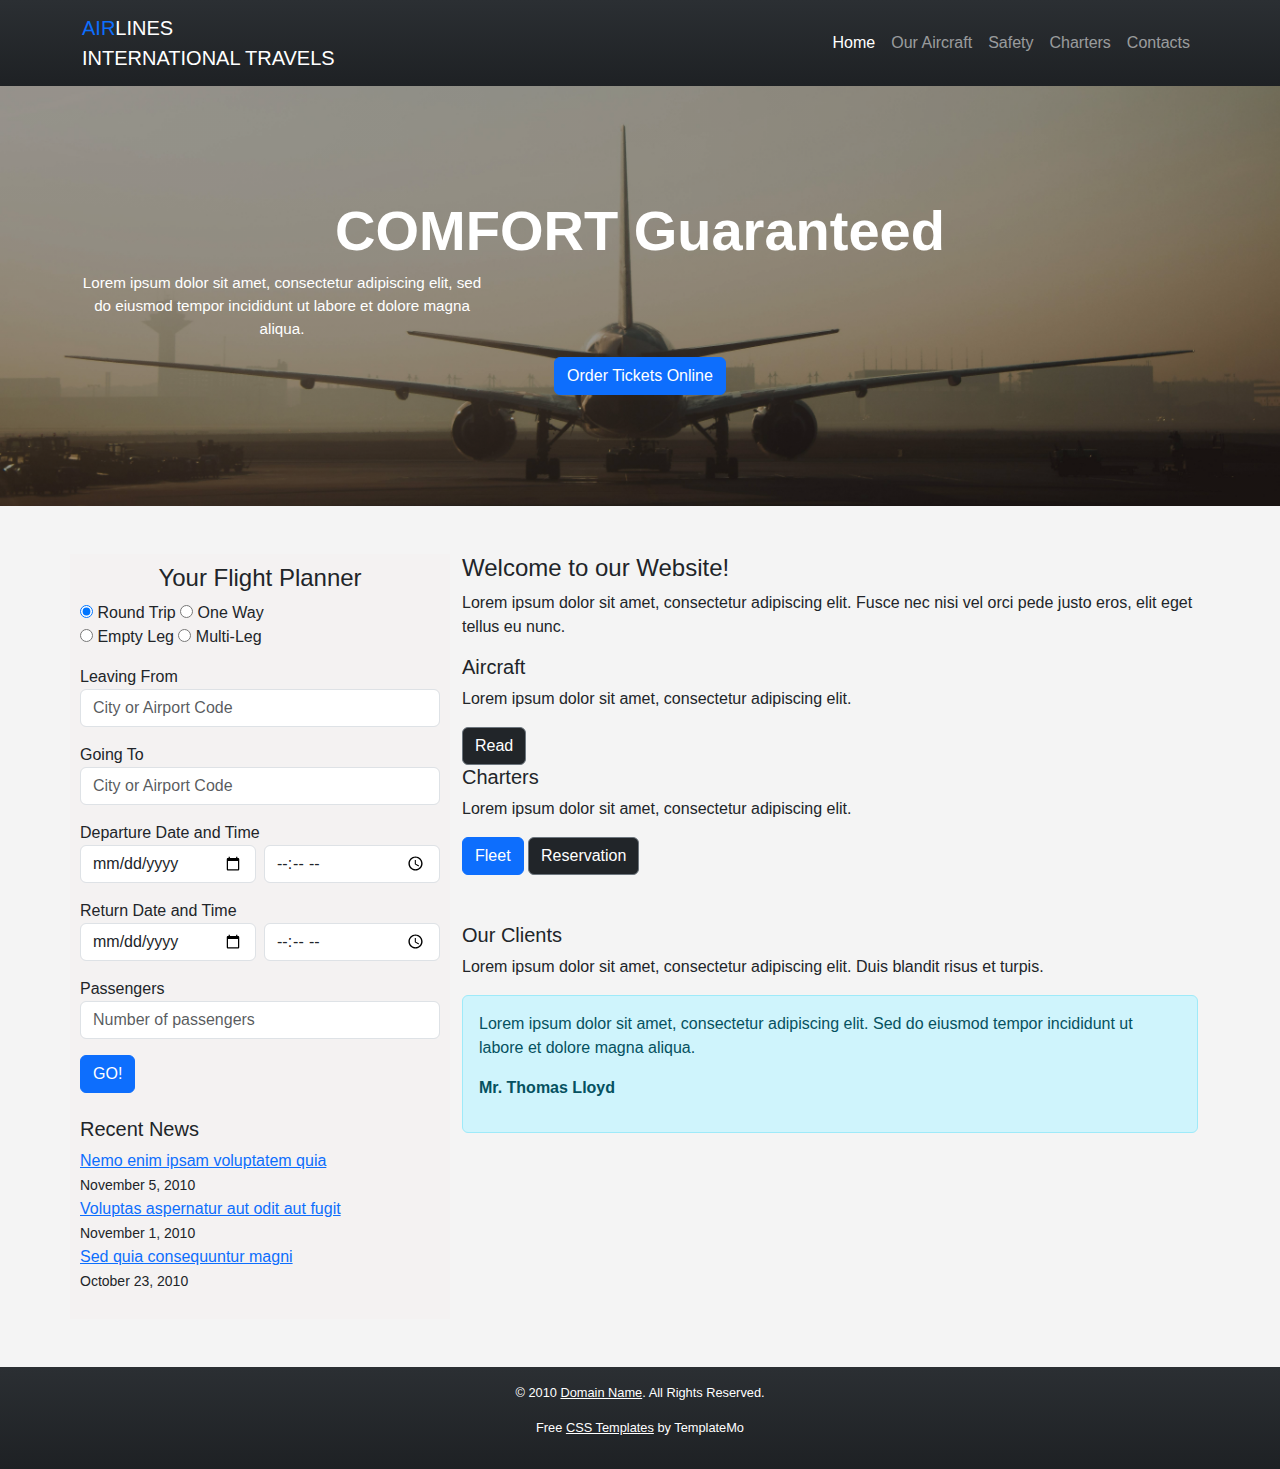
<file: Project/Index.html>
<!DOCTYPE html>
<html lang="en">
  <head>
    <meta charset="UTF-8" />
    <meta name="viewport" content="width=device-width, initial-scale=1" />
    <title>Airlines International Travel</title>
    <link
      href="https://cdn.jsdelivr.net/npm/bootstrap@5.3.0/dist/css/bootstrap.min.css"
      rel="stylesheet"
    />
    <link rel="stylesheet" href="style.css" />
  </head>
  <body>
    <!-- Navigation -->
    <nav class="navbar navbar-expand-lg navbar-dark bg-dark">
      <div class="container">
        <a class="navbar-brand fs-5" href="#"
          ><span class="text-primary">AIR</span>LINES <br />
          <span class="text-white">INTERNATIONAL TRAVELS</span></a
        >
        <button
          class="navbar-toggler"
          type="button"
          data-bs-toggle="collapse"
          data-bs-target="#navbarNav"
        >
          <span class="navbar-toggler-icon"></span>
        </button>
        <div class="collapse navbar-collapse" id="navbarNav">
          <ul class="navbar-nav ms-auto">
            <li class="nav-item">
              <a class="nav-link active" href="#">Home</a>
            </li>
            <li class="nav-item">
              <a class="nav-link" href="#">Our Aircraft</a>
            </li>
            <li class="nav-item"><a class="nav-link" href="#">Safety</a></li>
            <li class="nav-item"><a class="nav-link" href="#">Charters</a></li>
            <li class="nav-item"><a class="nav-link" href="#">Contacts</a></li>
          </ul>
        </div>
      </div>
    </nav>

    <!-- Hero Section -->
    <section class="hero text-center text-white">
      <div class="container">
        <h1>COMFORT <span>Guaranteed</span></h1>
        <p>
          Lorem ipsum dolor sit amet, consectetur adipiscing elit, sed do
          eiusmod tempor incididunt ut labore et dolore magna aliqua.
        </p>
        <a href="#" class="btn btn-primary">Order Tickets Online</a>
      </div>
    </section>

    <!-- Main Content -->
    <div class="container my-5">
      <div class="row">
        <!-- Flight Planner -->
        <div
          class="col-md-4"
          style="background-color: rgb(244, 242, 242); padding: 10px"
        >
          <h4 class="text-center">Your Flight Planner</h4>
          <form id="flight-form">
            <div class="mb-3" id="divcheck">
              <label
                ><input
                  type="radio"
                  name="trip"
                  value="round"
                  checked
                  id="round"
                />
                Round Trip</label
              >
              <label
                ><input type="radio" name="trip" value="oneway" /> One
                Way</label
              ><br />
              <label
                ><input type="radio" name="trip" value="emptyleg" /> Empty
                Leg</label
              >
              <label
                ><input type="radio" name="trip" value="multi" />
                Multi-Leg</label
              >
            </div>
            <div class="mb-3">
              <label>Leaving From</label>
              <input
                type="text"
                class="form-control"
                placeholder="City or Airport Code"
                id="leavfrom"
              />
            </div>
            <div class="mb-3">
              <label>Going To</label>
              <input
                type="text"
                class="form-control"
                placeholder="City or Airport Code"
                id="goingto"
              />
            </div>
            <div class="mb-3">
              <label>Departure Date and Time</label>
              <div class="d-flex gap-2">
                <input
                  type="date"
                  class="form-control"
                  id="departDate"
                  required
                />
                <input
                  type="time"
                  class="form-control"
                  id="departTime"
                  required
                />
              </div>
            </div>
            <div class="mb-3">
              <label>Return Date and Time</label>
              <div class="d-flex gap-2">
                <input type="date" class="form-control" id="returnDate" />
                <input type="time" class="form-control" id="returnTime" />
              </div>
            </div>
            <div class="mb-3">
              <label>Passengers</label>
              <input
                type="number"
                class="form-control"
                placeholder="Number of passengers"
                id="passengers"
              />
            </div>
            <button
              type="button"
              class="btn btn-primary"
              onclick="getairData()"
            >
              GO!
            </button>
          </form>

          <!-- Recent News -->
          <div class="mt-4">
            <h5>Recent News</h5>
            <ul class="list-unstyled">
              <li>
                <a href="#">Nemo enim ipsam voluptatem quia</a><br /><small
                  >November 5, 2010</small
                >
              </li>
              <li>
                <a href="#">Voluptas aspernatur aut odit aut fugit</a
                ><br /><small>November 1, 2010</small>
              </li>
              <li>
                <a href="#">Sed quia consequuntur magni</a><br /><small
                  >October 23, 2010</small
                >
              </li>
            </ul>
          </div>
        </div>

        <!-- Welcome Section -->
        <div class="col-md-8">
          <h4>Welcome to our Website!</h4>
          <p>
            Lorem ipsum dolor sit amet, consectetur adipiscing elit. Fusce nec
            nisi vel orci pede justo eros, elit eget tellus eu nunc.
          </p>
          <h5>Aircraft</h5>
          <p>Lorem ipsum dolor sit amet, consectetur adipiscing elit.</p>
          <button
            class="btn btn-outline-secondary bg-dark text-white"
            onclick="window.location.href=' readMore.html' "
          >
            Read
          </button>
          <h5>Charters</h5>
          <p>Lorem ipsum dolor sit amet, consectetur adipiscing elit.</p>
          <button class="btn btn-primary">Fleet</button>
          <button class="btn btn-outline-secondary bg-dark text-white">
            Reservation
          </button>

          <!-- Our Clients -->
          <div class="mt-5">
            <h5>Our Clients</h5>
            <p>
              Lorem ipsum dolor sit amet, consectetur adipiscing elit. Duis
              blandit risus et turpis.
            </p>
            <div class="alert alert-info">
              <p>
                Lorem ipsum dolor sit amet, consectetur adipiscing elit. Sed do
                eiusmod tempor incididunt ut labore et dolore magna aliqua.
              </p>
              <p><strong>Mr. Thomas Lloyd</strong></p>
            </div>
          </div>
        </div>
      </div>
    </div>

    <!-- Footer -->
    <footer class="bg-dark text-white text-center py-3">
      <p>
        &copy; 2010 <a href="#" class="text-white">Domain Name</a>. All Rights
        Reserved.
      </p>
      <p>Free <a href="#" class="text-white">CSS Templates</a> by TemplateMo</p>
    </footer>

    <script src="https://cdn.jsdelivr.net/npm/bootstrap@5.3.0/dist/js/bootstrap.bundle.min.js"></script>
    <script src="script.js"></script>
  </body>
</html>
</file>
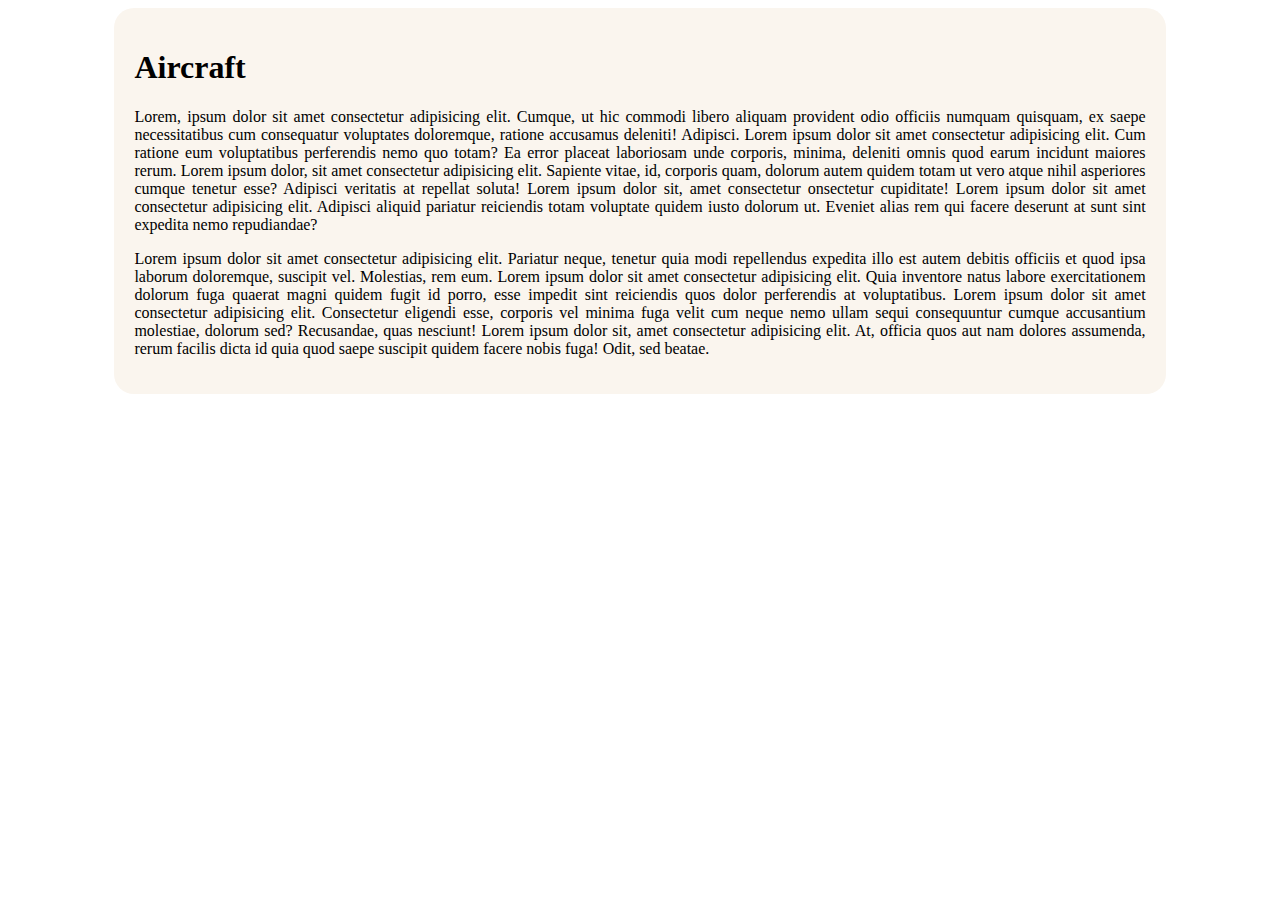
<file: Project/readMore.html>
<!DOCTYPE html>
<html lang="en">
<head>
    <meta charset="UTF-8">
    <meta name="viewport" content="width=device-width, initial-scale=1.0">
    <title>Aircraft</title>
    <style>
        div{
            border: none;
            width: 80%; 
            margin: auto; 
            border-radius: 20px;
            padding: 20px;
            background-color: rgb(250, 245, 238);
        }
        div p{
            text-align: justify;
        }
    </style>
</head>
<body>
    <div>
    <h1>Aircraft</h3>
    <p>Lorem, ipsum dolor sit amet consectetur adipisicing elit. Cumque, ut hic commodi libero aliquam provident odio officiis numquam quisquam, ex saepe necessitatibus cum consequatur voluptates doloremque, ratione accusamus deleniti! Adipisci. Lorem ipsum dolor sit amet consectetur adipisicing elit. Cum ratione eum voluptatibus perferendis nemo quo totam? Ea error placeat laboriosam unde corporis, minima, deleniti omnis quod earum incidunt maiores rerum. Lorem ipsum dolor, sit amet consectetur adipisicing elit. Sapiente vitae, id, corporis quam, dolorum autem quidem totam ut vero atque nihil asperiores cumque tenetur esse? Adipisci veritatis at repellat soluta! Lorem ipsum dolor sit, amet consectetur onsectetur cupiditate! Lorem ipsum dolor sit amet consectetur adipisicing elit. Adipisci aliquid pariatur reiciendis totam voluptate quidem iusto dolorum ut. Eveniet alias rem qui facere deserunt at sunt sint expedita nemo repudiandae?</p>
    <p> Lorem ipsum dolor sit amet consectetur adipisicing elit. Pariatur neque, tenetur quia modi repellendus expedita illo est autem debitis officiis et quod ipsa laborum doloremque, suscipit vel. Molestias, rem eum. Lorem ipsum dolor sit amet consectetur adipisicing elit. Quia inventore natus labore exercitationem dolorum fuga quaerat magni quidem fugit id porro, esse impedit sint reiciendis quos dolor perferendis at voluptatibus. Lorem ipsum dolor sit amet consectetur adipisicing elit. Consectetur eligendi esse, corporis vel minima fuga velit cum neque nemo ullam sequi consequuntur cumque accusantium molestiae, dolorum sed? Recusandae, quas nesciunt! Lorem ipsum dolor sit, amet consectetur adipisicing elit. At, officia quos aut nam dolores assumenda, rerum facilis dicta id quia quod saepe suscipit quidem facere nobis fuga! Odit, sed beatae. </p>
    </div>  
</body>
</html>
</file>
<file: Project/style.css>
body {
      font-family: Arial, Helvetica, sans-serif;
      background-color: #f4f4f4;
    }

    /* NAVBAR */
    .navbar {
      background: linear-gradient(#2b2f33, #1e2124);
    }

    /* HERO */
    .hero {
      background: linear-gradient(
          rgba(0, 0, 0, 0.4),
          rgba(0, 0, 0, 0.4)
        ),
         url("Images/hero_image.jpg");
      background-size: cover;
      background-position: 100% 100%;
      min-height: 420px;
      display: flex;
      align-items: center;
      color: white;
    }

    .hero h1 {
      font-size: clamp(2rem, 5vw, 3.5rem);
      font-weight: bold;
    }

    .hero p {
      max-width: 400px;
      font-size: 0.95rem;
    }

    /* LEFT PANEL */
    .panel {
      background: #efefef;
      padding: 20px;
    }

    .panel h5 {
      border-bottom: 1px solid #ccc;
      padding-bottom: 5px;
    }

    .panel input {
      font-size: 0.85rem;
    }

    /* BUTTONS */
    .btn-dark-custom {
      background: linear-gradient(#4c4c4c, #2f2f2f);
      color: white;
      border: none;
    }

    /* CLIENT BOX */
    .client-box {
      background: #5fa9c9;
      color: white;
      padding: 15px;
      border-radius: 4px;
    }

    /* FOOTER */
    footer {
      background: linear-gradient(#2b2f33, #1e2124);
      color: #ccc;
      font-size: 0.8rem;
    }
</file>
